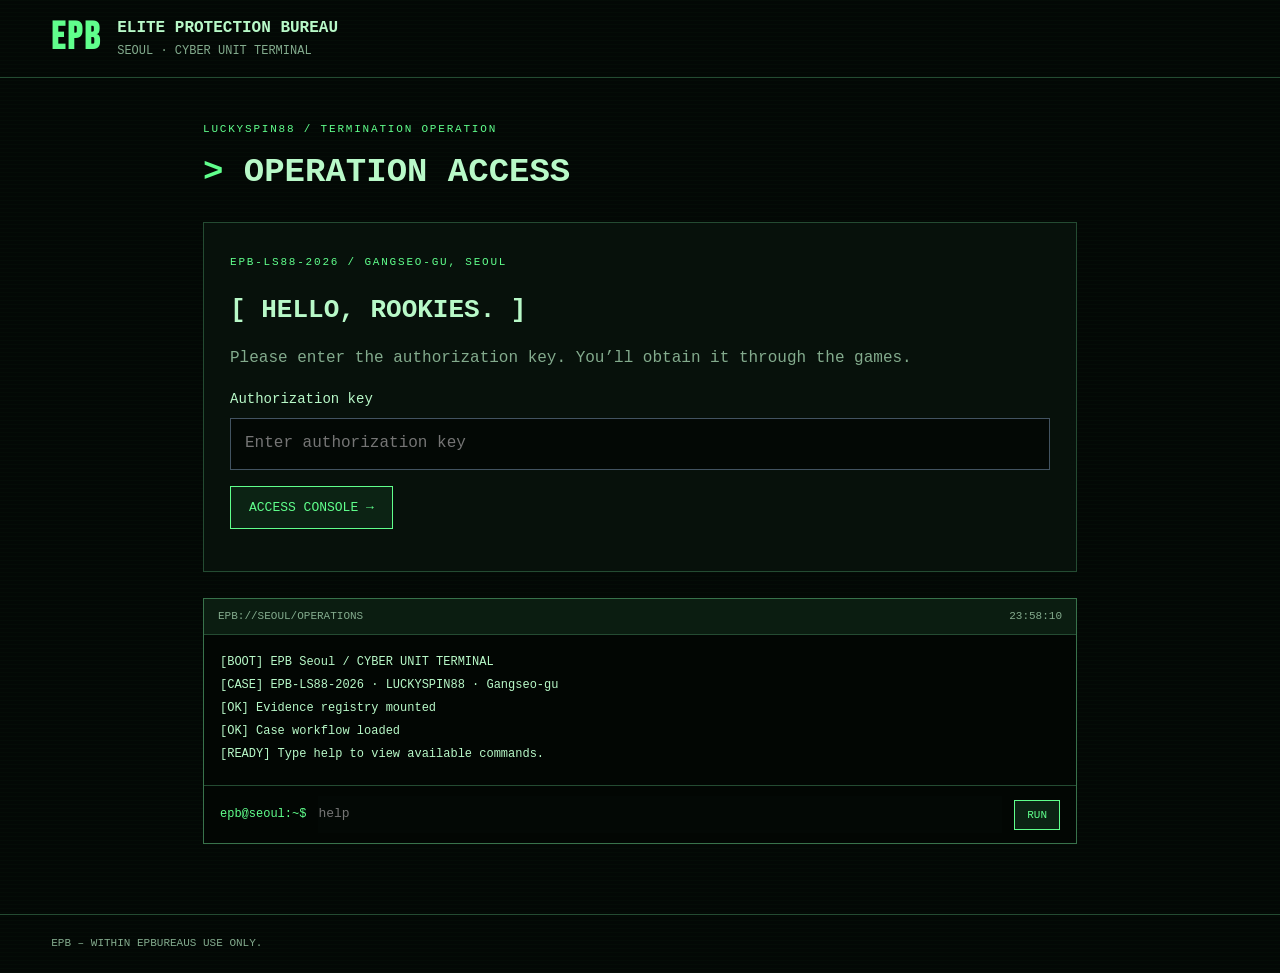
<file: index.html>
<!DOCTYPE html>
<html lang="en">
<head>
  <style>html { visibility: hidden; }</style>
  <meta charset="UTF-8">
  <meta name="viewport" content="width=device-width, initial-scale=1">
  <title>EPB Seoul | Operation access</title>
  <link rel="stylesheet" href="style.css">
  <script src="interactive.js" defer></script>
  <script src="script.js" defer></script>
</head>
<body data-page="index">
  <header><a class="brand" href="dashboard.html"><span class="mark">EPB</span><span>Elite Protection Bureau<small>Seoul · CYBER UNIT TERMINAL</small></span></a></header>
  <div class="layout"><nav aria-label="Case navigation" id="navigation"></nav><main><div class="pagehead"><span class="eyebrow">LUCKYSPIN88 / TERMINATION OPERATION</span><h1>Operation access</h1></div><section class="panel access"><span class="eyebrow">EPB-LS88-2026 / GANGSEO-GU, SEOUL</span><h2>Hello, Rookies.</h2><p>Please enter the authorization key. You’ll obtain it through the games.</p><label for="password">Authorization key</label><input type="password" id="password" placeholder="Enter authorization key"><button id="login">Access console →</button><p id="message" role="status"></p></section><section class="console-window" aria-label="Command terminal"><div class="console-title"><span>EPB://SEOUL/OPERATIONS</span><span id="consoleClock"></span></div><div id="consoleOutput" role="log" aria-live="polite"></div><form id="commandForm" autocomplete="off"><label for="commandInput">epb@seoul:~$</label><input id="commandInput" spellcheck="false" aria-label="Terminal command" placeholder="help"><button type="submit">RUN</button></form></section></main></div>
  <footer>EPB – WITHIN EPBUREAUS USE ONLY.</footer>
</body>
</html>
</file>
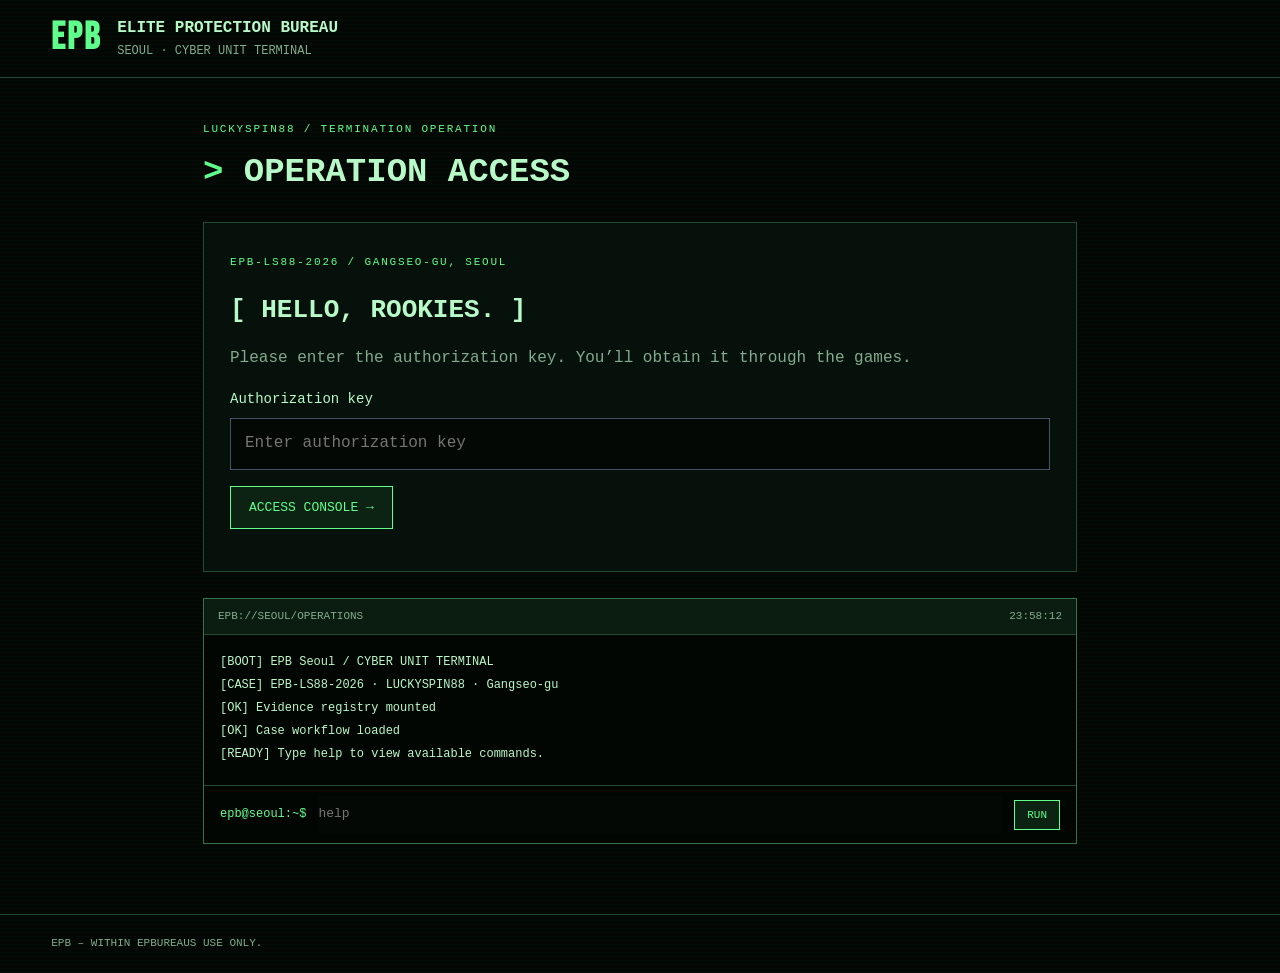
<file: dashboard.html>
<!DOCTYPE html>
<html lang="en">
<head>
  <style>html { visibility: hidden; }</style>
  <meta charset="UTF-8">
  <meta name="viewport" content="width=device-width, initial-scale=1">
  <title>EPB Seoul | Operation overview</title>
  <link rel="stylesheet" href="style.css">
  <script src="interactive.js" defer></script>
  <script src="script.js" defer></script>
</head>
<body data-page="dashboard">
  <header><a class="brand" href="dashboard.html"><span class="mark">EPB</span><span>Elite Protection Bureau<small>Seoul · CYBER UNIT TERMINAL</small></span></a></header>
  <div class="layout"><nav aria-label="Case navigation" id="navigation"></nav><main><div class="pagehead"><span class="eyebrow">LUCKYSPIN88 / TERMINATION OPERATION</span><h1>Operation overview</h1></div><div class="metrics"><section><span>Target</span><strong>LUCKYSPIN88</strong></section><section><span>Case</span><strong>EPB-LS88-2026</strong></section><section><span>Platform status</span><strong id="platformStatus"></strong></section><section><span>Readiness</span><strong id="readiness"></strong></section></div><section class="panel"><h2>Operation roadmap</h2><div id="roadmap"></div></section><div class="two"><section class="panel"><h2>Mission brief</h2><p>Document the gambling platform, preserve the supplied evidence, review account and transaction records, prepare the case package, and verify the shutdown before archiving the case.</p><p>The target remains online until all review stages and approval are complete.</p><a class="button" href="evidence.html">Open evidence desk →</a></section><section class="panel"><h2>Recent activity</h2><div id="recent"></div></section></div><section class="console-window" aria-label="Command terminal"><div class="console-title"><span>EPB://SEOUL/OPERATIONS</span><span id="consoleClock"></span></div><div id="consoleOutput" role="log" aria-live="polite"></div><form id="commandForm" autocomplete="off"><label for="commandInput">epb@seoul:~$</label><input id="commandInput" spellcheck="false" aria-label="Terminal command" placeholder="help"><button type="submit">RUN</button></form></section></main></div>
  <footer>EPB – WITHIN EPBUREAUS USE ONLY.</footer>
</body>
</html>
</file>
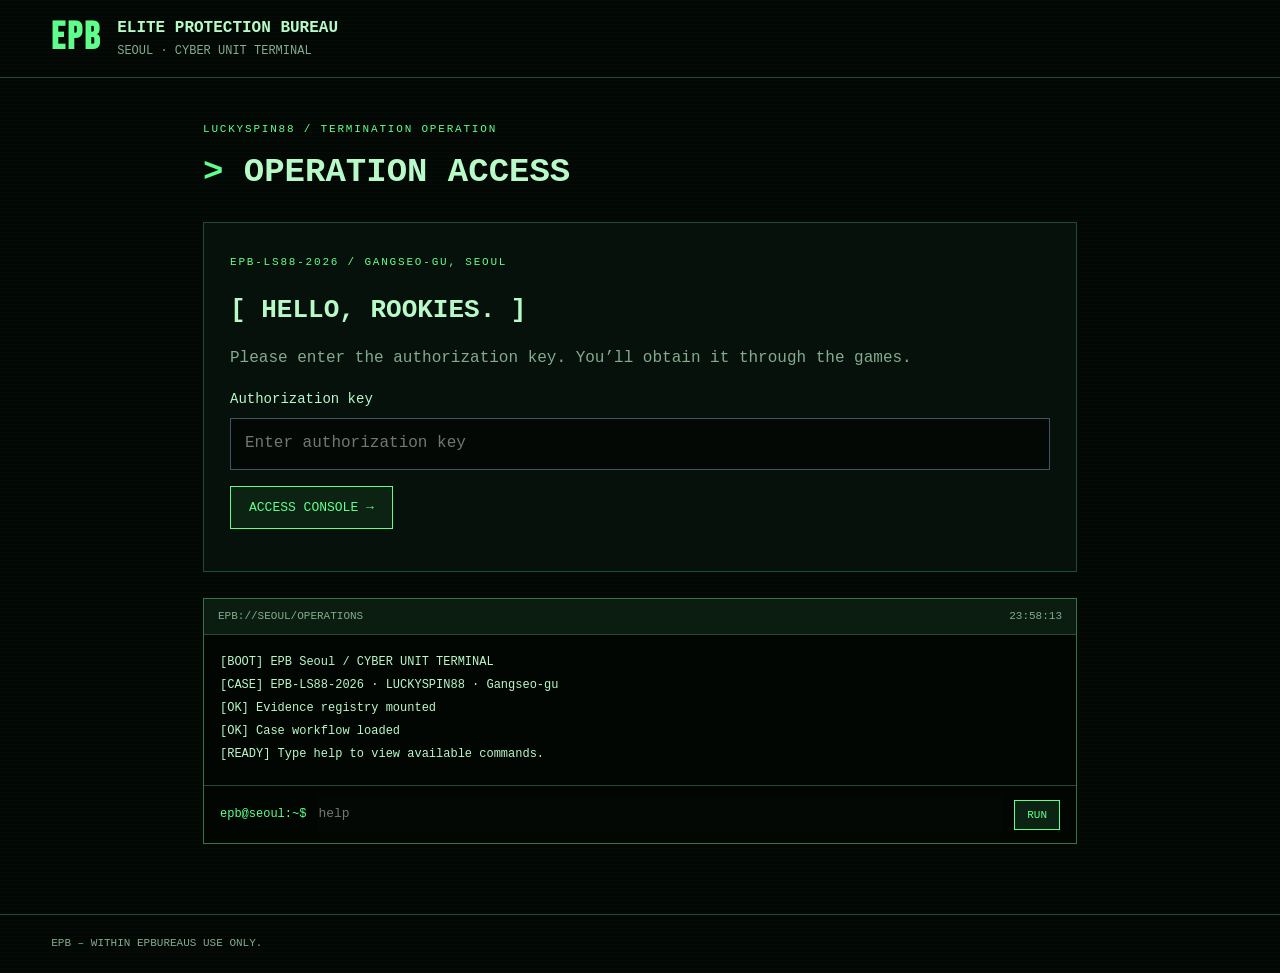
<file: database.html>
<!DOCTYPE html>
<html lang="en">
<head>
  <style>html { visibility: hidden; }</style>
  <meta charset="UTF-8">
  <meta name="viewport" content="width=device-width, initial-scale=1">
  <title>EPB Seoul | Database review</title>
  <link rel="stylesheet" href="style.css">
  <script src="interactive.js" defer></script>
  <script src="script.js" defer></script>
</head>
<body data-page="database">
  <header><a class="brand" href="dashboard.html"><span class="mark">EPB</span><span>Elite Protection Bureau<small>Seoul · CYBER UNIT TERMINAL</small></span></a></header>
  <div class="layout"><nav aria-label="Case navigation" id="navigation"></nav><main><div class="pagehead"><span class="eyebrow">LUCKYSPIN88 / TERMINATION OPERATION</span><h1>Database review</h1></div><div class="metrics"><section><span>Total accounts</span><strong>4,582</strong></section><section><span>Active sessions</span><strong>127</strong></section><section><span>Under review</span><strong>12</strong></section><section><span>Snapshot integrity</span><strong>98%</strong></section></div><section class="panel"><div class="sectionhead"><h2>Account records</h2><input id="search" type="search" aria-label="Search accounts" placeholder="Search accounts…"></div><p class="hint">Record inspection is optional. Confirm the review to continue.</p><div class="table-wrapper"><table>

<tr>
<th>ID</th>
<th>Username</th>
<th>Account Type</th>
<th>Last Activity</th>
<th>Status</th>
</tr>

<tr>
<td>1001</td>
<td>operator01</td>
<td>Administrator</td>
<td>08:21</td>
<td>Active</td>
</tr>

<tr>
<td>1002</td>
<td>player_support</td>
<td>Support</td>
<td>08:44</td>
<td>Active</td>
</tr>

<tr>
<td>1003</td>
<td>wallet_mgr</td>
<td>Transaction Manager</td>
<td>09:12</td>
<td>Review</td>
</tr>

<tr>
<td>1004</td>
<td>system_ops</td>
<td>Operations</td>
<td>09:31</td>
<td>Active</td>
</tr>

<tr>
<td>1005</td>
<td>audit_unit</td>
<td>Auditor</td>
<td>09:45</td>
<td>Active</td>
</tr>

<tr>
<td>1006</td>
<td>service_core</td>
<td>System Service</td>
<td>System</td>
<td>Running</td>
</tr>

</table></div><div id="selection" role="status">No record selected.</div><button id="complete">Confirm database review →</button><p id="message" role="status"></p></section><section class="console-window" aria-label="Command terminal"><div class="console-title"><span>EPB://SEOUL/OPERATIONS</span><span id="consoleClock"></span></div><div id="consoleOutput" role="log" aria-live="polite"></div><form id="commandForm" autocomplete="off"><label for="commandInput">epb@seoul:~$</label><input id="commandInput" spellcheck="false" aria-label="Terminal command" placeholder="help"><button type="submit">RUN</button></form></section></main></div>
  <footer>EPB – WITHIN EPBUREAUS USE ONLY.</footer>
</body>
</html>
</file>
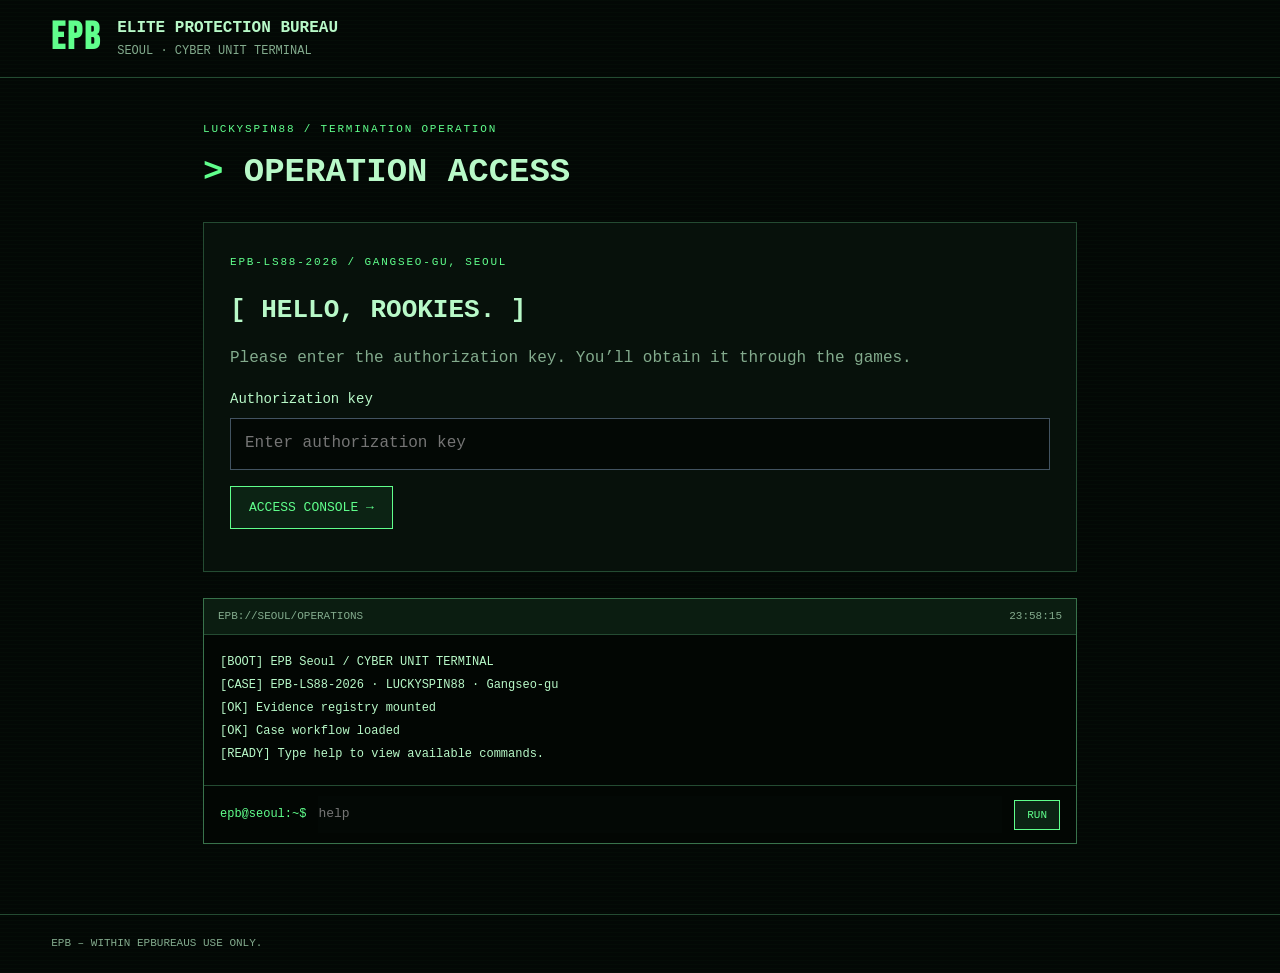
<file: ending.html>
<!DOCTYPE html>
<html lang="en">
<head>
  <meta charset="UTF-8">
  <meta name="viewport" content="width=device-width, initial-scale=1">
  <title>EPB | Kimpul</title>
  <link rel="stylesheet" href="style.css">
  <style>html { visibility: hidden; }</style>
  <script src="script.js" defer></script>
</head>
<body data-page="ending">
  <main class="ending">
    <span class="eyebrow">TARGET OFFLINE · MISSION COMPLETE</span>
    <pre class="dinosaur" role="img" aria-label="A dinosaur made of dots">
                         ................
                        ..................
                        ....  ............
                        ..................
                        ..........
                        ...............
            ..         ...........
            ...       ............
            .....   ................
             .................... ..
              ...................  .
               .................
                ...............
                 .............
                  ...........
                   .........
                   ...   ...
                   ..     ..
                   ....   ....
    </pre>
    <h1>Thank you for helping me.</h1>
    <p>Sincerely, Kimpul.</p>
  </main>
  <footer>EPB – WITHIN EPBUREAUS USE ONLY.</footer>
</body>
</html>
</file>
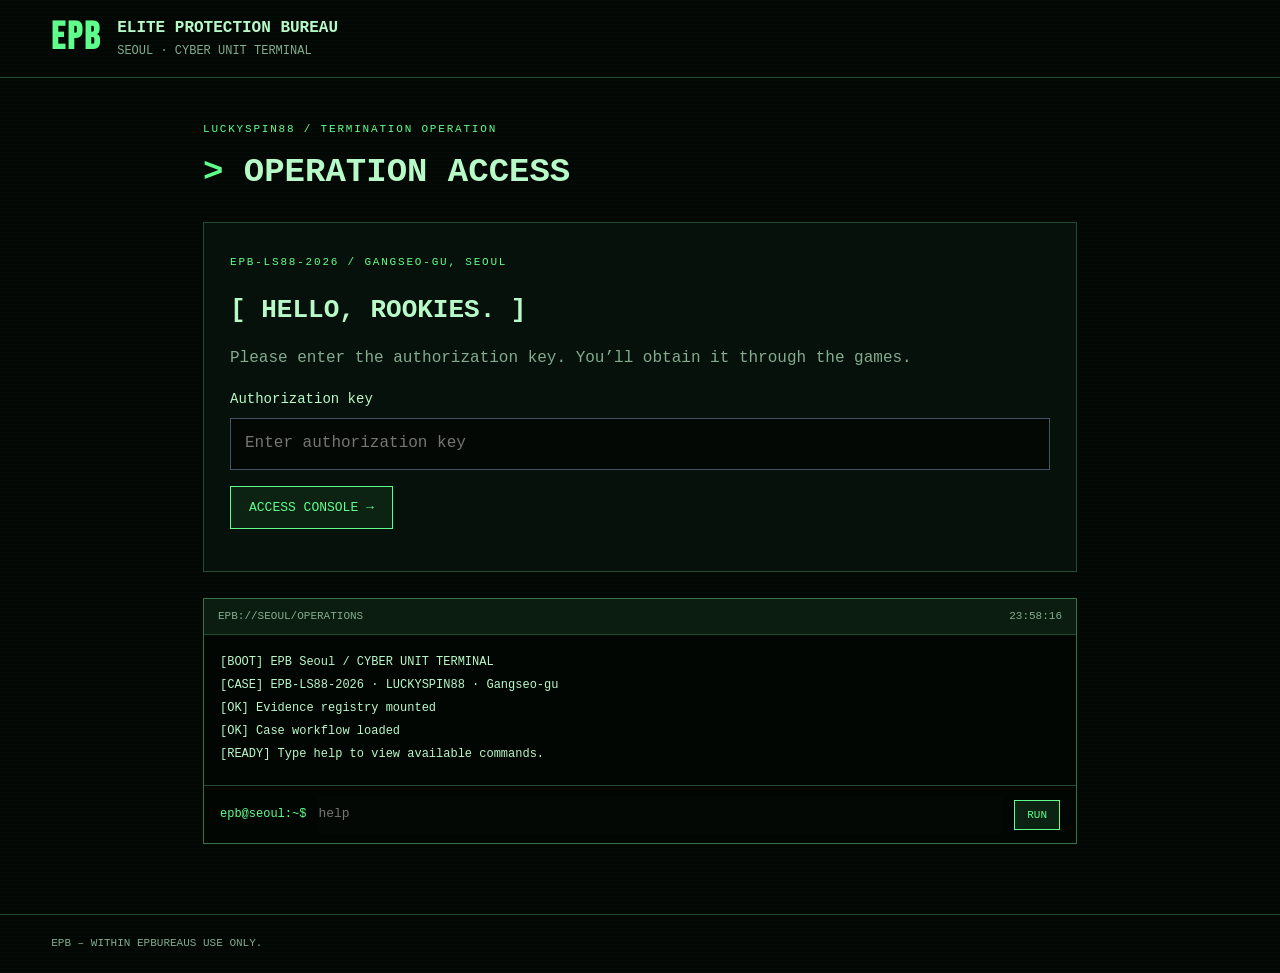
<file: EPB.html>
<!DOCTYPE html>
<html lang="en">
<head>
  <style>html { visibility: hidden; }</style>
  <meta charset="UTF-8">
  <meta name="viewport" content="width=device-width, initial-scale=1">
  <title>EPB Seoul | Review bureau</title>
  <link rel="stylesheet" href="style.css">
  <script src="interactive.js" defer></script>
  <script src="script.js" defer></script>
</head>
<body data-page="EPB">
  <header><a class="brand" href="dashboard.html"><span class="mark">EPB</span><span>Elite Protection Bureau<small>Seoul · CYBER UNIT TERMINAL</small></span></a></header>
  <div class="layout"><nav aria-label="Case navigation" id="navigation"></nav><main><div class="pagehead"><span class="eyebrow">LUCKYSPIN88 / TERMINATION OPERATION</span><h1>Review bureau</h1></div><section class="panel"><h2>Elite Protection Bureau</h2><div id="reviewStatus"></div><label class="exhibit"><input type="checkbox" id="approvalCheck"><span>I have reviewed the case package and authorize the termination.</span></label><div class="actions"><button id="approve">Authorize & open termination →</button></div><p id="message" role="status"></p></section><section class="console-window" aria-label="Command terminal"><div class="console-title"><span>EPB://SEOUL/OPERATIONS</span><span id="consoleClock"></span></div><div id="consoleOutput" role="log" aria-live="polite"></div><form id="commandForm" autocomplete="off"><label for="commandInput">epb@seoul:~$</label><input id="commandInput" spellcheck="false" aria-label="Terminal command" placeholder="help"><button type="submit">RUN</button></form></section></main></div>
  <footer>EPB – WITHIN EPBUREAUS USE ONLY.</footer>
</body>
</html>
</file>
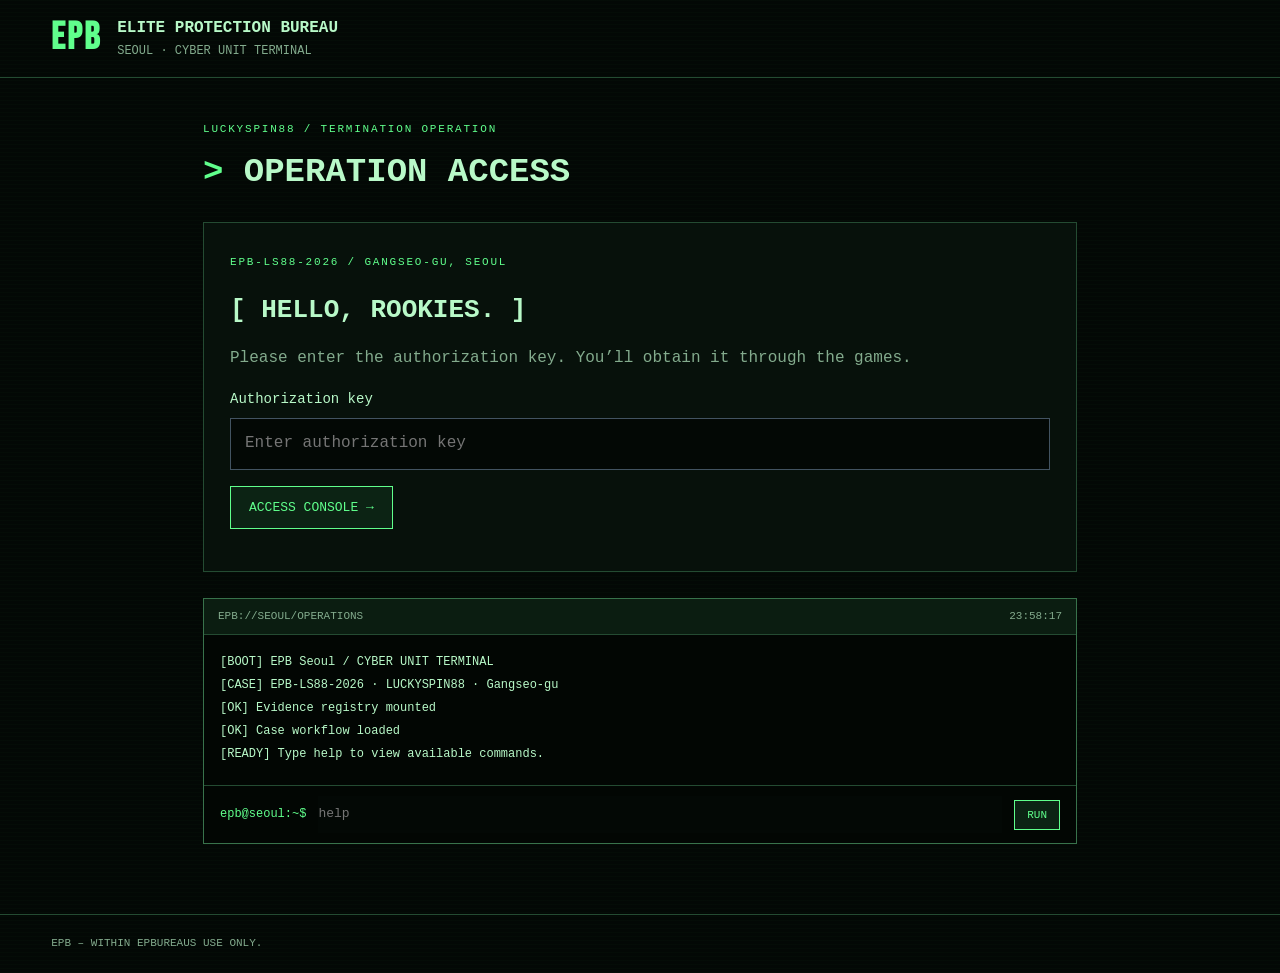
<file: evidence.html>
<!DOCTYPE html>
<html lang="en">
<head>
  <style>html { visibility: hidden; }</style>
  <meta charset="UTF-8">
  <meta name="viewport" content="width=device-width, initial-scale=1">
  <title>EPB Seoul | Evidence desk</title>
  <link rel="stylesheet" href="style.css">
  <script src="interactive.js" defer></script>
  <script src="script.js" defer></script>
</head>
<body data-page="evidence">
  <header><a class="brand" href="dashboard.html"><span class="mark">EPB</span><span>Elite Protection Bureau<small>Seoul · CYBER UNIT TERMINAL</small></span></a></header>
  <div class="layout"><nav aria-label="Case navigation" id="navigation"></nav><main><div class="pagehead"><span class="eyebrow">LUCKYSPIN88 / TERMINATION OPERATION</span><h1>Evidence desk</h1></div><section class="panel"><h2>Evidence package</h2><p>Review all four supplied case exhibits, then seal the package. Exhibit IDs are case references.</p><div class="exhibits"><label class="exhibit"><input type="checkbox" data-exhibit="0"><span><b>Authentication Log</b><small>EV-01 · Case exhibit · Ready for review</small></span></label><label class="exhibit"><input type="checkbox" data-exhibit="1"><span><b>Database Snapshot</b><small>EV-02 · Case exhibit · Ready for review</small></span></label><label class="exhibit"><input type="checkbox" data-exhibit="2"><span><b>Transaction Summary</b><small>EV-03 · Case exhibit · Ready for review</small></span></label><label class="exhibit"><input type="checkbox" data-exhibit="3"><span><b>Audit Trail</b><small>EV-04 · Case exhibit · Ready for review</small></span></label></div><button id="seal">Validate & seal evidence</button><progress id="progress" value="0" max="100" hidden></progress><p id="message" role="status"></p></section><section class="console-window" aria-label="Command terminal"><div class="console-title"><span>EPB://SEOUL/OPERATIONS</span><span id="consoleClock"></span></div><div id="consoleOutput" role="log" aria-live="polite"></div><form id="commandForm" autocomplete="off"><label for="commandInput">epb@seoul:~$</label><input id="commandInput" spellcheck="false" aria-label="Terminal command" placeholder="help"><button type="submit">RUN</button></form></section></main></div>
  <footer>EPB – WITHIN EPBUREAUS USE ONLY.</footer>
</body>
</html>
</file>
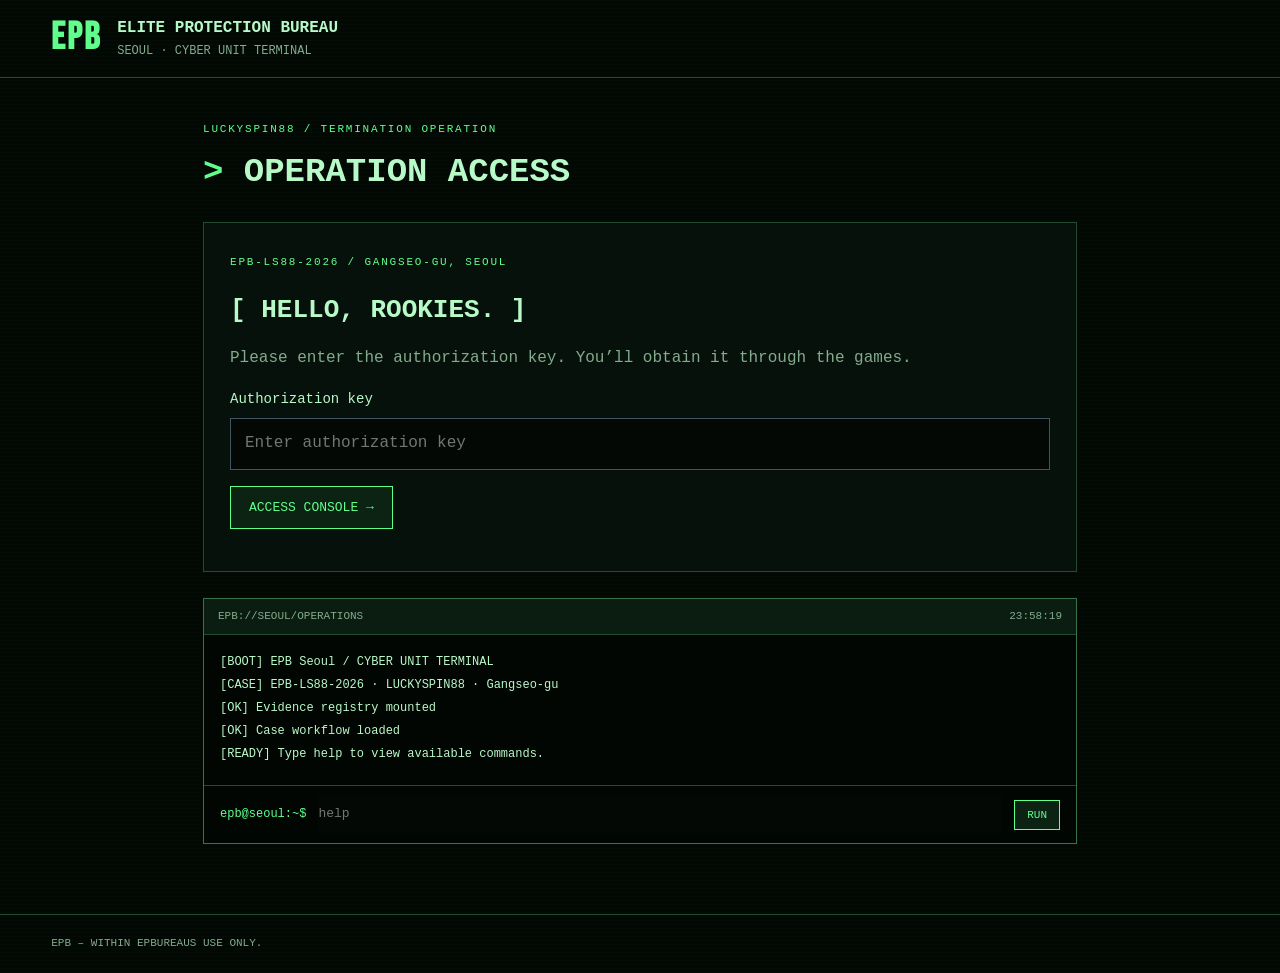
<file: logs.html>
<!DOCTYPE html>
<html lang="en">
<head>
  <style>html { visibility: hidden; }</style>
  <meta charset="UTF-8">
  <meta name="viewport" content="width=device-width, initial-scale=1">
  <title>EPB Seoul | Activity & security logs</title>
  <link rel="stylesheet" href="style.css">
  <script src="interactive.js" defer></script>
  <script src="script.js" defer></script>
</head>
<body data-page="logs">
  <header><a class="brand" href="dashboard.html"><span class="mark">EPB</span><span>Elite Protection Bureau<small>Seoul · CYBER UNIT TERMINAL</small></span></a></header>
  <div class="layout"><nav aria-label="Case navigation" id="navigation"></nav><main><div class="pagehead"><span class="eyebrow">LUCKYSPIN88 / TERMINATION OPERATION</span><h1>Activity & security logs</h1></div><section class="panel"><h2>Supplied security events</h2><div class="table-wrapper"><table><tr><th>Time</th><th>Level</th><th>Event</th></tr><tr><td>08:00:12</td><td>INFO</td><td>Web service started</td></tr><tr><td>08:01:42</td><td>INFO</td><td>Administrator login successful</td></tr><tr><td>08:05:11</td><td>INFO</td><td>Scheduled backup completed</td></tr><tr><td>08:08:53</td><td>WARNING</td><td>User account locked after multiple failed logins</td></tr><tr><td>08:10:19</td><td>INFO</td><td>Password successfully reset</td></tr><tr><td>08:14:44</td><td>INFO</td><td>Configuration updated</td></tr><tr><td>08:18:02</td><td>WARNING</td><td>Unusual login time detected</td></tr><tr><td>08:23:55</td><td>INFO</td><td>Database optimization completed</td></tr><tr><td>08:29:14</td><td>WARNING</td><td>Large file download detected</td></tr><tr><td>08:34:07</td><td>INFO</td><td>Audit log exported</td></tr><tr><td>08:40:16</td><td>INFO</td><td>Session terminated</td></tr></table></div><p>These logs document activities, they do not establish illegal gambling by themselves. Correlate them with the evidence and transaction exhibits.</p><button id="complete">Confirm log correlation →</button><p id="message" role="status"></p></section><section class="panel"><h2>Operation audit trail</h2><div id="recent"></div></section><section class="console-window" aria-label="Command terminal"><div class="console-title"><span>EPB://SEOUL/OPERATIONS</span><span id="consoleClock"></span></div><div id="consoleOutput" role="log" aria-live="polite"></div><form id="commandForm" autocomplete="off"><label for="commandInput">epb@seoul:~$</label><input id="commandInput" spellcheck="false" aria-label="Terminal command" placeholder="help"><button type="submit">RUN</button></form></section></main></div>
  <footer>EPB – WITHIN EPBUREAUS USE ONLY.</footer>
</body>
</html>
</file>
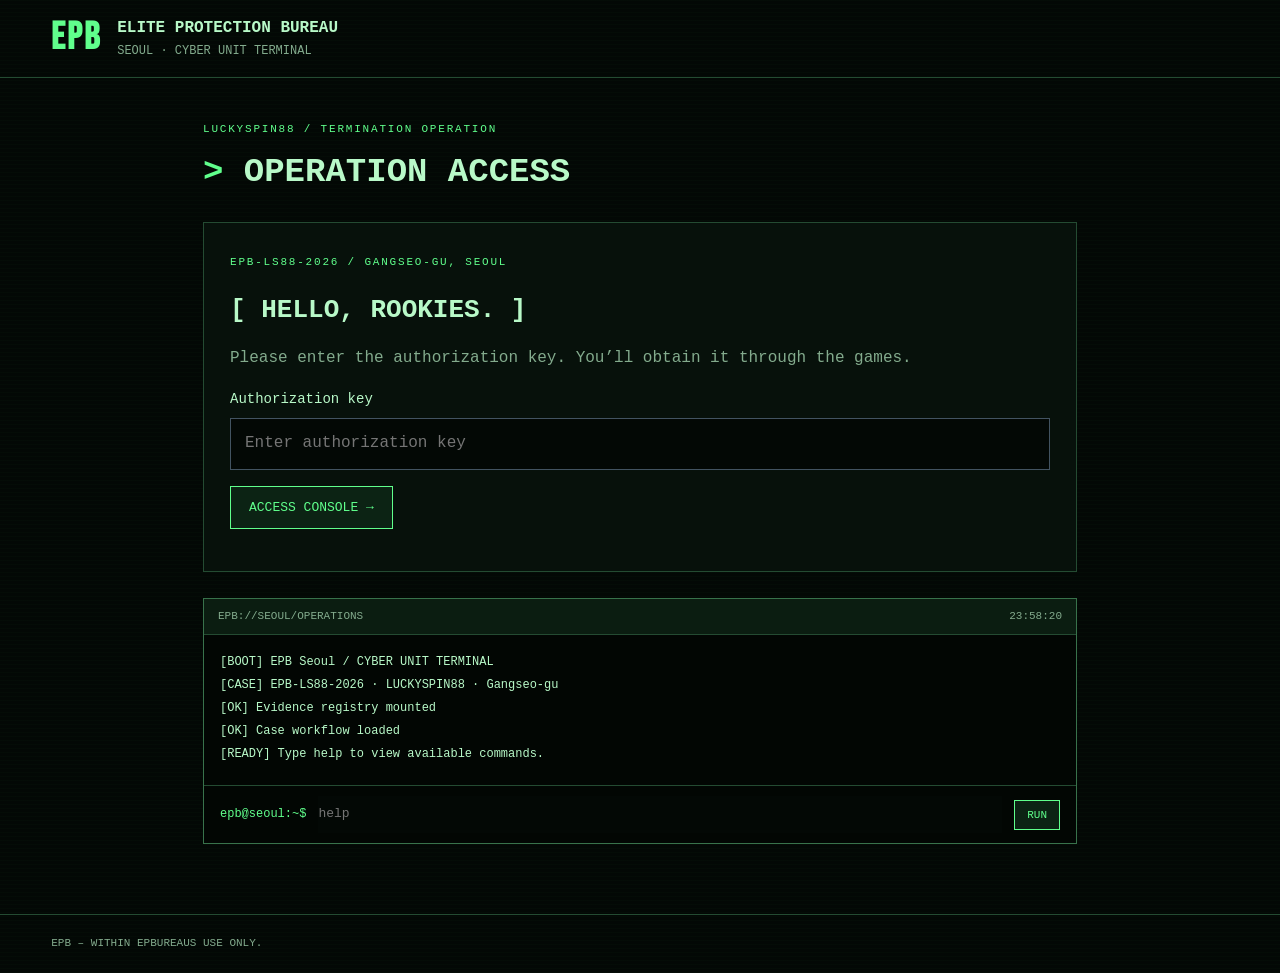
<file: terminate.html>
<!DOCTYPE html>
<html lang="en">
<head>
  <style>html { visibility: hidden; }</style>
  <meta charset="UTF-8">
  <meta name="viewport" content="width=device-width, initial-scale=1">
  <title>EPB Seoul | Termination protocol</title>
  <link rel="stylesheet" href="style.css">
  <script src="interactive.js" defer></script>
  <script src="script.js" defer></script>
</head>
<body data-page="terminate">
  <header><a class="brand" href="dashboard.html"><span class="mark">EPB</span><span>Elite Protection Bureau<small>Seoul · CYBER UNIT TERMINAL</small></span></a></header>
  <div class="layout"><nav aria-label="Case navigation" id="navigation"></nav><main><div class="pagehead"><span class="eyebrow">LUCKYSPIN88 / TERMINATION OPERATION</span><h1>Termination protocol</h1></div><section class="panel"><h2>Final response checklist</h2><div id="requirements"></div><label for="confirm">Type LUCKYSPIN88 to confirm the target</label><input id="confirm" autocomplete="off" placeholder="LUCKYSPIN88"><button id="terminate">Execute termination</button><progress id="progress" value="0" max="100" hidden></progress><div id="execution" role="log" aria-live="polite"></div><p id="message" role="status"></p></section><section class="console-window" aria-label="Command terminal"><div class="console-title"><span>EPB://SEOUL/OPERATIONS</span><span id="consoleClock"></span></div><div id="consoleOutput" role="log" aria-live="polite"></div><form id="commandForm" autocomplete="off"><label for="commandInput">epb@seoul:~$</label><input id="commandInput" spellcheck="false" aria-label="Terminal command" placeholder="help"><button type="submit">RUN</button></form></section></main></div>
  <footer>EPB – WITHIN EPBUREAUS USE ONLY.</footer>
</body>
</html>
</file>
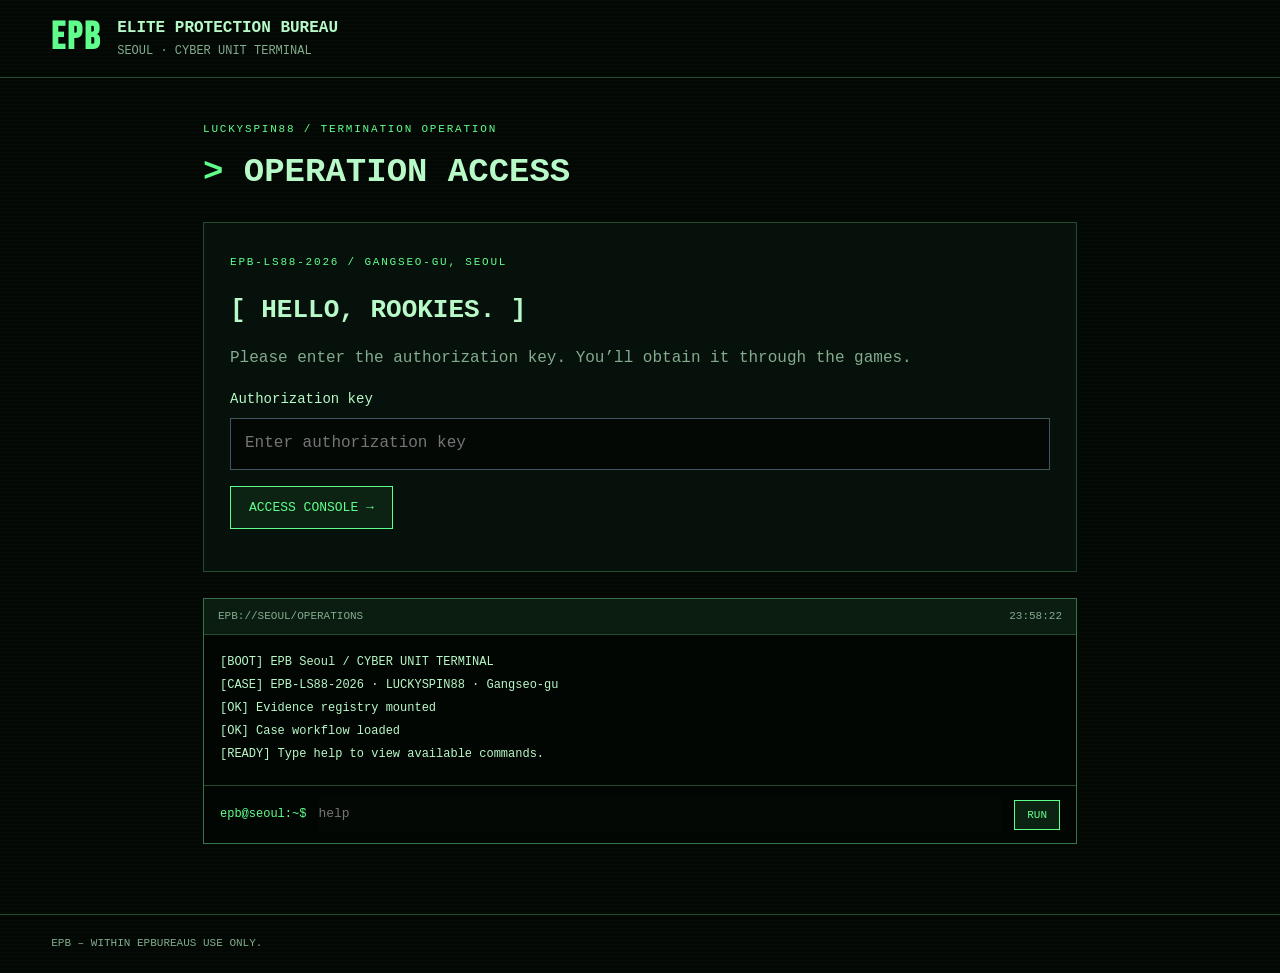
<file: transaction.html>
<!DOCTYPE html>
<html lang="en">
<head>
  <style>html { visibility: hidden; }</style>
  <meta charset="UTF-8">
  <meta name="viewport" content="width=device-width, initial-scale=1">
  <title>EPB Seoul | Transaction review</title>
  <link rel="stylesheet" href="style.css">
  <script src="interactive.js" defer></script>
  <script src="script.js" defer></script>
</head>
<body data-page="transaction">
  <header><a class="brand" href="dashboard.html"><span class="mark">EPB</span><span>Elite Protection Bureau<small>Seoul · CYBER UNIT TERMINAL</small></span></a></header>
  <div class="layout"><nav aria-label="Case navigation" id="navigation"></nav><main><div class="pagehead"><span class="eyebrow">LUCKYSPIN88 / TERMINATION OPERATION</span><h1>Transaction review</h1></div><div class="metrics"><section><span>Activity records</span><strong>1,248</strong></section><section><span>Analyzed in snapshot</span><strong>1,241</strong></section><section><span>Suspicious records</span><strong>7</strong></section><section><span>Risk classification</span><strong>HIGH</strong></section></div><section class="panel"><div class="sectionhead"><h2>Transaction activity</h2><input id="search" type="search" aria-label="Search transactions" placeholder="Search references…"></div><div class="table-wrapper"><table>

<tr>
<th>Time</th>
<th>Reference</th>
<th>Activity Type</th>
<th>Status</th>
</tr>

<tr>
<td>08:20</td>
<td>ACT-10452</td>
<td>Routine Platform Activity</td>
<td>Verified</td>
</tr>

<tr>
<td>08:45</td>
<td>ACT-10453</td>
<td>Large Transaction Pattern</td>
<td>Review</td>
</tr>

<tr>
<td>09:02</td>
<td>ACT-10454</td>
<td>Administrative Action</td>
<td>Verified</td>
</tr>

<tr>
<td>09:14</td>
<td>ACT-10455</td>
<td>Manual Verification</td>
<td>Pending</td>
</tr>

<tr>
<td>09:31</td>
<td>ACT-10456</td>
<td>Platform Activity</td>
<td>Verified</td>
</tr>

<tr>
<td>09:42</td>
<td>ACT-10457</td>
<td>High Risk Pattern</td>
<td>Review</td>
</tr>

</table></div><div id="selection" role="status">Optional: select a record to inspect its details.</div><button id="complete">Confirm transaction review →</button><p id="message" role="status"></p></section><section class="console-window" aria-label="Command terminal"><div class="console-title"><span>EPB://SEOUL/OPERATIONS</span><span id="consoleClock"></span></div><div id="consoleOutput" role="log" aria-live="polite"></div><form id="commandForm" autocomplete="off"><label for="commandInput">epb@seoul:~$</label><input id="commandInput" spellcheck="false" aria-label="Terminal command" placeholder="help"><button type="submit">RUN</button></form></section></main></div>
  <footer>EPB – WITHIN EPBUREAUS USE ONLY.</footer>
</body>
</html>
</file>
<file: style.css>
@font-face {
  font-family: "Bebas Neue";
  src: url("[data-uri]") format("truetype");
  font-style: normal;
  font-weight: 400;
  font-display: swap;
}
* { box-sizing: border-box; }
:root { color-scheme: dark; --bg:#0c1116; --panel:#141c24; --line:#2c3944; --text:#e9eef2; --muted:#a7b6c2; --accent:#6ce5af; }
body { margin:0; background:var(--bg); color:var(--text); font-family:Arial,Helvetica,sans-serif; line-height:1.6; }
a { color:inherit; text-decoration:none; } header { padding:24px 4%; border-bottom:1px solid var(--line); display:flex; align-items:center; justify-content:space-between; }
.brand { display:flex; align-items:center; gap:16px; font-weight:bold; }.mark { border:1px solid var(--accent); color:var(--accent); padding:10px; letter-spacing:2px; }.brand small { display:block; color:var(--muted); font-size:12px; font-weight:normal; }.eyebrow { color:var(--accent); font-size:11px; letter-spacing:1.8px; }
.layout { display:grid; grid-template-columns:220px minmax(0,1fr); max-width:1480px; margin:auto; }nav { padding:32px 20px; border-right:1px solid var(--line); }nav a { display:flex; gap:10px; padding:11px 12px; margin:4px 0; color:var(--muted); font-size:13px; border-left:2px solid transparent; }nav a.active { color:var(--accent); background:#1b2b29; border-color:var(--accent); }nav a:hover { background:var(--panel); }main { padding:38px 4%; min-width:0; }.pagehead { margin-bottom:30px; }h1 { font-size:clamp(28px,4vw,44px); letter-spacing:-1.5px; line-height:1.15; margin:12px 0; }h2 { font-size:20px; margin:0 0 16px; }h3 { font-size:16px; }p { color:var(--muted); } .panel { background:var(--panel); border:1px solid var(--line); border-radius:6px; padding:26px; margin-bottom:22px; }.access { max-width:680px; }.access h2 { font-size:38px; line-height:1.2; margin:20px 0; }.metrics { display:grid; grid-template-columns:repeat(4,minmax(0,1fr)); border:1px solid var(--line); margin-bottom:24px; }.metrics section { padding:22px; border-right:1px solid var(--line); }.metrics section:last-child { border:0; }.metrics span { display:block; color:var(--muted); font-size:12px; }.metrics strong { display:block; font-size:21px; margin-top:8px; overflow-wrap:anywhere; }.two { display:grid; grid-template-columns:1fr 1fr; gap:22px; }.two .panel { margin:0; }label { display:block; margin:16px 0 8px; font-size:14px; }input,textarea { background:#0e151c; color:var(--text); border:1px solid #425361; padding:12px 14px; font:inherit; border-radius:4px; width:100%; }input:focus,textarea:focus,button:focus-visible,a:focus-visible { outline:2px solid var(--accent); outline-offset:3px; }button,.button { display:inline-block; background:var(--accent); border:1px solid var(--accent); color:#0c2118; font:600 13px Arial,sans-serif; padding:13px 18px; cursor:pointer; border-radius:4px; margin-top:16px; transition:background .15s,transform .15s; }button:hover,.button:hover { background:#96efc7; transform:translateY(-1px); }.secondary { background:transparent; color:var(--text); border-color:#536573; }.secondary:hover { background:#27343e; }button:disabled { opacity:.45; cursor:default; transform:none; }.hint { font-size:12px; }.exhibit { display:flex; align-items:center; gap:14px; border:1px solid var(--line); padding:16px; border-radius:5px; }.exhibit input { width:18px; height:18px; flex-shrink:0; accent-color:var(--accent); }.exhibit small { display:block; color:var(--muted); margin-top:4px; }.sectionhead { display:flex; align-items:center; gap:20px; justify-content:space-between; }.sectionhead input { max-width:280px; }.table-wrapper { overflow-x:auto; }table { width:100%; border-collapse:collapse; white-space:nowrap; font-size:13px; }td,th { padding:14px; text-align:left; border-bottom:1px solid var(--line); }th { color:var(--muted); font-weight:normal; }tbody tr[data-record] { cursor:pointer; }tr.selected,tr[data-record]:hover { background:#21352e; }#selection { margin-top:18px; color:var(--accent); font-size:13px; }.step { display:flex; gap:18px; align-items:center; padding:14px 0; border-bottom:1px solid var(--line); }.step span { margin-left:auto; color:var(--accent); font-size:12px; }.event { padding:10px 0; border-bottom:1px solid var(--line); font-size:13px; }.event time { color:var(--muted); display:block; font-size:11px; }progress { width:100%; margin-top:24px; accent-color:var(--accent); height:8px; }.actions { display:flex; gap:10px; flex-wrap:wrap; }#message { color:var(--accent); }#execution { font:13px/2 Consolas,monospace; margin-top:20px; }footer { border-top:1px solid var(--line); margin-top:32px; padding:20px 4%; font-size:11px; color:var(--muted); display:flex; justify-content:space-between; gap:20px; }.textbutton { margin:0; padding:0; border:0; background:none; color:var(--muted); font-size:11px; }.textbutton:hover { background:none; color:var(--text); }.complete { color:var(--accent); }.pending { color:#ffc880; }
@media(max-width:1000px) { .metrics { grid-template-columns:1fr 1fr; }.metrics section { border-bottom:1px solid var(--line); }.two { grid-template-columns:1fr; } }
@media(max-width:720px) { header { padding:18px; }.layout { display:block; }nav { display:flex; overflow-x:auto; padding:8px; border-right:0; border-bottom:1px solid var(--line); }nav a { white-space:nowrap; padding:8px 12px; }main { padding:26px 18px; }.panel { padding:20px; }.sectionhead { display:block; }.sectionhead input { max-width:none; margin-bottom:12px; }.metrics strong { font-size:18px; }.metrics section { padding:15px; }.brand { font-size:13px; }.access h2 { font-size:30px; }footer { flex-wrap:wrap; }.step { font-size:13px; } }
@media(prefers-reduced-motion:reduce) { * { transition:none!important; } }

:root { --bg:#030805; --panel:#07110b; --line:#244b32; --text:#b8f9c8; --muted:#83ab8d; --accent:#60ff8c; }
body { font-family:Consolas,"Liberation Mono","Courier New",monospace; background-image:linear-gradient(rgba(70,255,110,.015) 1px,transparent 1px); background-size:100% 4px; }
header { padding:16px 4%; }.brand { text-transform:uppercase; }.mark { border:0; padding:0; font-size:26px; }h1 { font-size:clamp(23px,3vw,34px); letter-spacing:0; text-transform:uppercase; }h1::before { content:"> "; color:var(--accent); }h2 { font-size:16px; text-transform:uppercase; }.access h2 { font-size:26px; }.panel { border-radius:0; box-shadow:none; }.panel h2::before { content:"[ "; }.panel h2::after { content:" ]"; }.metrics strong { font-size:18px; }.two { gap:20px; }nav a { font-size:12px; }nav a::before { content:"./"; }button,.button { font-family:inherit; font-weight:normal; border-radius:0; text-transform:uppercase; background:#0c2314; color:var(--accent); }button:hover,.button:hover { background:#1c4228; color:#d1ffda; transform:none; }.secondary { background:transparent; }input,textarea,.exhibit { border-radius:0; background:#030805; color:var(--text); }input:focus,textarea:focus { box-shadow:0 0 12px #60ff8c16; }.step span { font-family:inherit; }.event { font-size:12px; }.console-window { border:1px solid #38724b; margin-top:26px; background:#020603; }.console-title { display:flex; justify-content:space-between; gap:10px; padding:9px 14px; border-bottom:1px solid var(--line); font-size:11px; color:var(--muted); background:#0b1d11; }#consoleOutput { min-height:150px; max-height:320px; overflow:auto; padding:16px; font-size:12px; line-height:1.9; white-space:pre-wrap; overflow-wrap:anywhere; }#commandForm { display:flex; align-items:center; padding:10px 16px; gap:12px; border-top:1px solid var(--line); }#commandForm label { margin:0; color:var(--accent); white-space:nowrap; font-size:12px; }#commandInput { border:0; padding:8px 0; outline:none; min-width:0; font-size:13px; }#commandForm button { margin:0; padding:8px 12px; font-size:11px; }#execution { color:var(--accent); }progress { border-radius:0; }.textbutton { background:none; }
@media(max-width:720px) { .console-title { font-size:10px; }#commandForm { gap:8px; padding:10px; }#commandForm label { font-size:10px; }.metrics strong { font-size:15px; }.access h2 { font-size:23px; } }

.brand .mark { font-family:"Bebas Neue",sans-serif; font-size:38px; letter-spacing:2px; line-height:1; }

body[data-page="index"] nav { display:none; }body[data-page="index"] .layout { grid-template-columns:1fr; max-width:950px; }body[data-page="index"] .brand { pointer-events:none; }body[data-page="index"] .access { max-width:none; } .ending { min-height:calc(100vh - 100px); display:flex; flex-direction:column; justify-content:center; align-items:center; text-align:center; padding:32px 16px; }.dinosaur { font:clamp(8px,2.2vw,15px)/1 Consolas,monospace; color:var(--accent); margin:35px 0; text-shadow:0 0 12px #60ff8c40; }.ending h1 { font-size:clamp(18px,3vw,27px); text-transform:none; letter-spacing:0; }.ending h1::before { content:none; }.ending p { margin-top:0; }

@media(max-width:420px) {
  header { padding:14px; }.brand { gap:10px; font-size:11px; }.brand small { font-size:10px; }.brand .mark { font-size:32px; }main { padding:22px 12px; }.panel { padding:16px; }h1 { font-size:23px; }.metrics { grid-template-columns:1fr 1fr; }.metrics section { min-width:0; padding:12px; }.metrics strong { font-size:14px; }.actions { flex-direction:column; }.actions button { width:100%; }.exhibit { padding:12px; gap:10px; }.step { gap:8px; font-size:11px; }.step a { min-width:0; overflow-wrap:anywhere; }.step span { flex-shrink:0; font-size:10px; }table { font-size:12px; }td,th { padding:10px; }.pagehead .eyebrow { font-size:9px; letter-spacing:1px; }footer { font-size:10px; padding:16px 12px; }#commandForm { flex-wrap:wrap; }#commandInput { flex:1; width:auto; }#consoleOutput { padding:12px; font-size:11px; }
}
</file>
